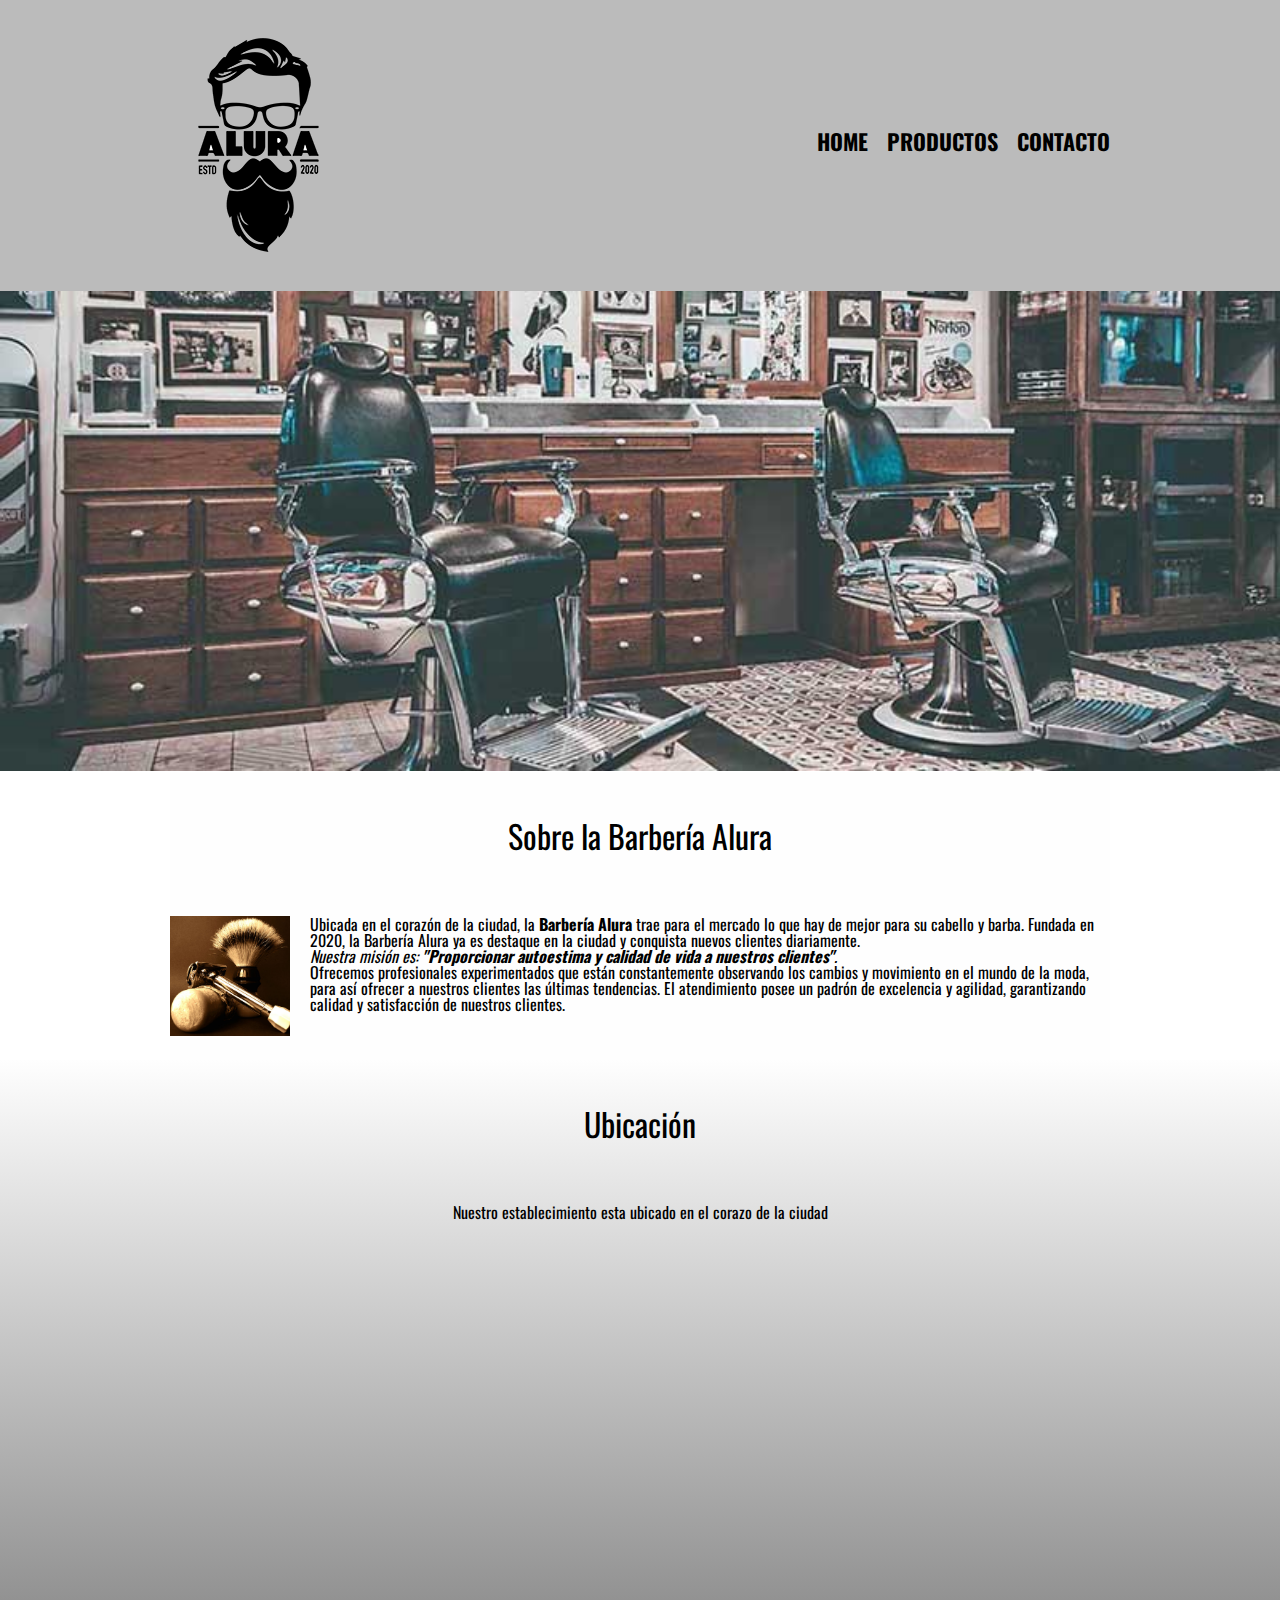
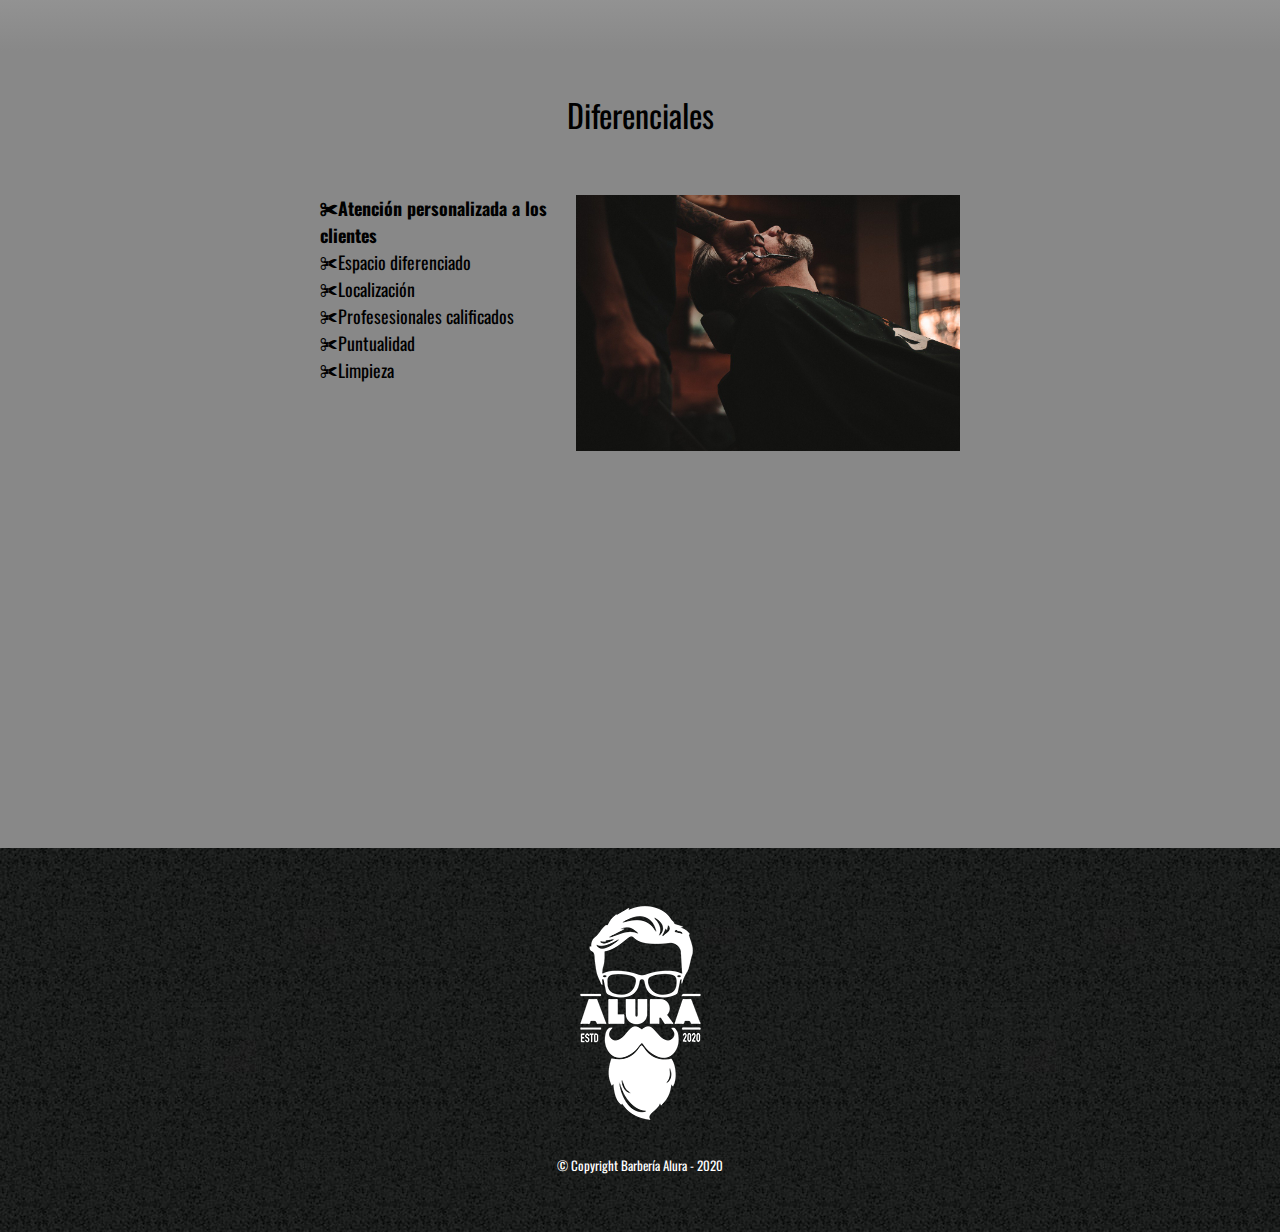
<file: index.html>
<!DOCTYPE html>

<html lang="es">
    
    <head>

        <meta charset="UTF-8"> 
        <meta name="viewport" content="width=device-width">
        <title>Barbería Alura</title>
        <link rel="stylesheet" href="reset.css">
        <link rel="stylesheet" href="style.css">
        <link rel="preconnect" href="https://fonts.googleapis.com">
        <link rel="preconnect" href="https://fonts.gstatic.com" crossorigin>
        <link href="https://fonts.googleapis.com/css2?family=Aboreto&family=Oswald:wght@200&display=swap" rel="stylesheet">
    </head>

    <body>

        <header>
            <div class="caja">
                <h1><img src="imagenes/logo.png" alt="Logo barberia Alura"></h1>
                <nav>
                    <ul>
                        <li><a href="index.html">Home</a></li>
                        <li><a href="productos.html">Productos</a></li>
                        <li><a href="contacto.html">Contacto</a></li>
                    </ul>
                </nav>
            </div>
        </header>

        <img class="banner" src="banner/banner.jpg">
        <main>

            <section class="principal">

                <h2 class="titulo-principal">Sobre la Barbería Alura</h2>
                <img class="utensilios" src="imagenes/utensilios.jpg" alt="Utensilios de un barbero">
                <p>Ubicada en el corazón de la ciudad, la <strong>Barbería Alura</strong> trae para el mercado lo que hay de mejor para su cabello y barba. Fundada en 2020, la Barbería Alura ya es destaque en la ciudad y conquista nuevos clientes diariamente.</p>
    
                <p id="mision"><em>Nuestra misión es: <strong>"Proporcionar autoestima y calidad de vida a nuestros clientes"</strong>.</em></p>
    
                <p>Ofrecemos profesionales experimentados que están constantemente observando los cambios y movimiento en el mundo de la moda, para así ofrecer a nuestros clientes las últimas tendencias. El atendimiento posee un padrón de excelencia y agilidad, garantizando calidad y satisfacción de nuestros clientes.</p> 
    
            </section>
            <section class="mapa">
                <h3 class="titulo-principal"> Ubicación </h3>
                <p>Nuestro establecimiento esta ubicado en el corazo de la ciudad</p>
                <div class="contenidoMapa">
                    <iframe src="https://www.google.com/maps/embed?pb=!1m14!1m12!1m3!1d12667.27349225671!2d-99.65893687420873!3d19.282238304393502!2m3!1f0!2f0!3f0!3m2!1i1024!2i768!4f13.1!5e0!3m2!1ses-419!2smx!4v1674699420747!5m2!1ses-419!2smx" width=100% height="350" style="border:0;" allowfullscreen="" loading="lazy" referrerpolicy="no-referrer-when-downgrade"></iframe>
                </div>
                
            </section>
            <section class="diferenciales">
    
                <h3 class="titulo-principal">Diferenciales</h3>
                <div class="contenido-diferenciales">
                    <ul class="lista-diferenciales">
                        <li class="items">Atención personalizada a los clientes</li>
                        <li class="items">Espacio diferenciado</li>
                        <li class="items">Localización</li>
                        <li class="items">Profesesionales calificados</li>
                        <li class="items">Puntualidad</li>
                        <li class="items">Limpieza</li>
                    </ul><img class="imagenDiferenciales" src="diferenciales/diferenciales.jpg" >
                </div>
                <div class="video"><iframe width="100%" height="315" src="https://www.youtube.com/embed/wcVVXUV0YUY" title="YouTube video player" frameborder="0" allow="accelerometer; autoplay; clipboard-write; encrypted-media; gyroscope; picture-in-picture; web-share" allowfullscreen></iframe>
                </div>
            </section>
            
        </main>
        
        <footer>
            <img src="imagenes/logo-blanco.png" alt="Logo barberia Alura">
            <p class="copyright">&copy Copyright Barbería Alura - 2020</p>
        </footer>
        
    </body>
</html>
</file>
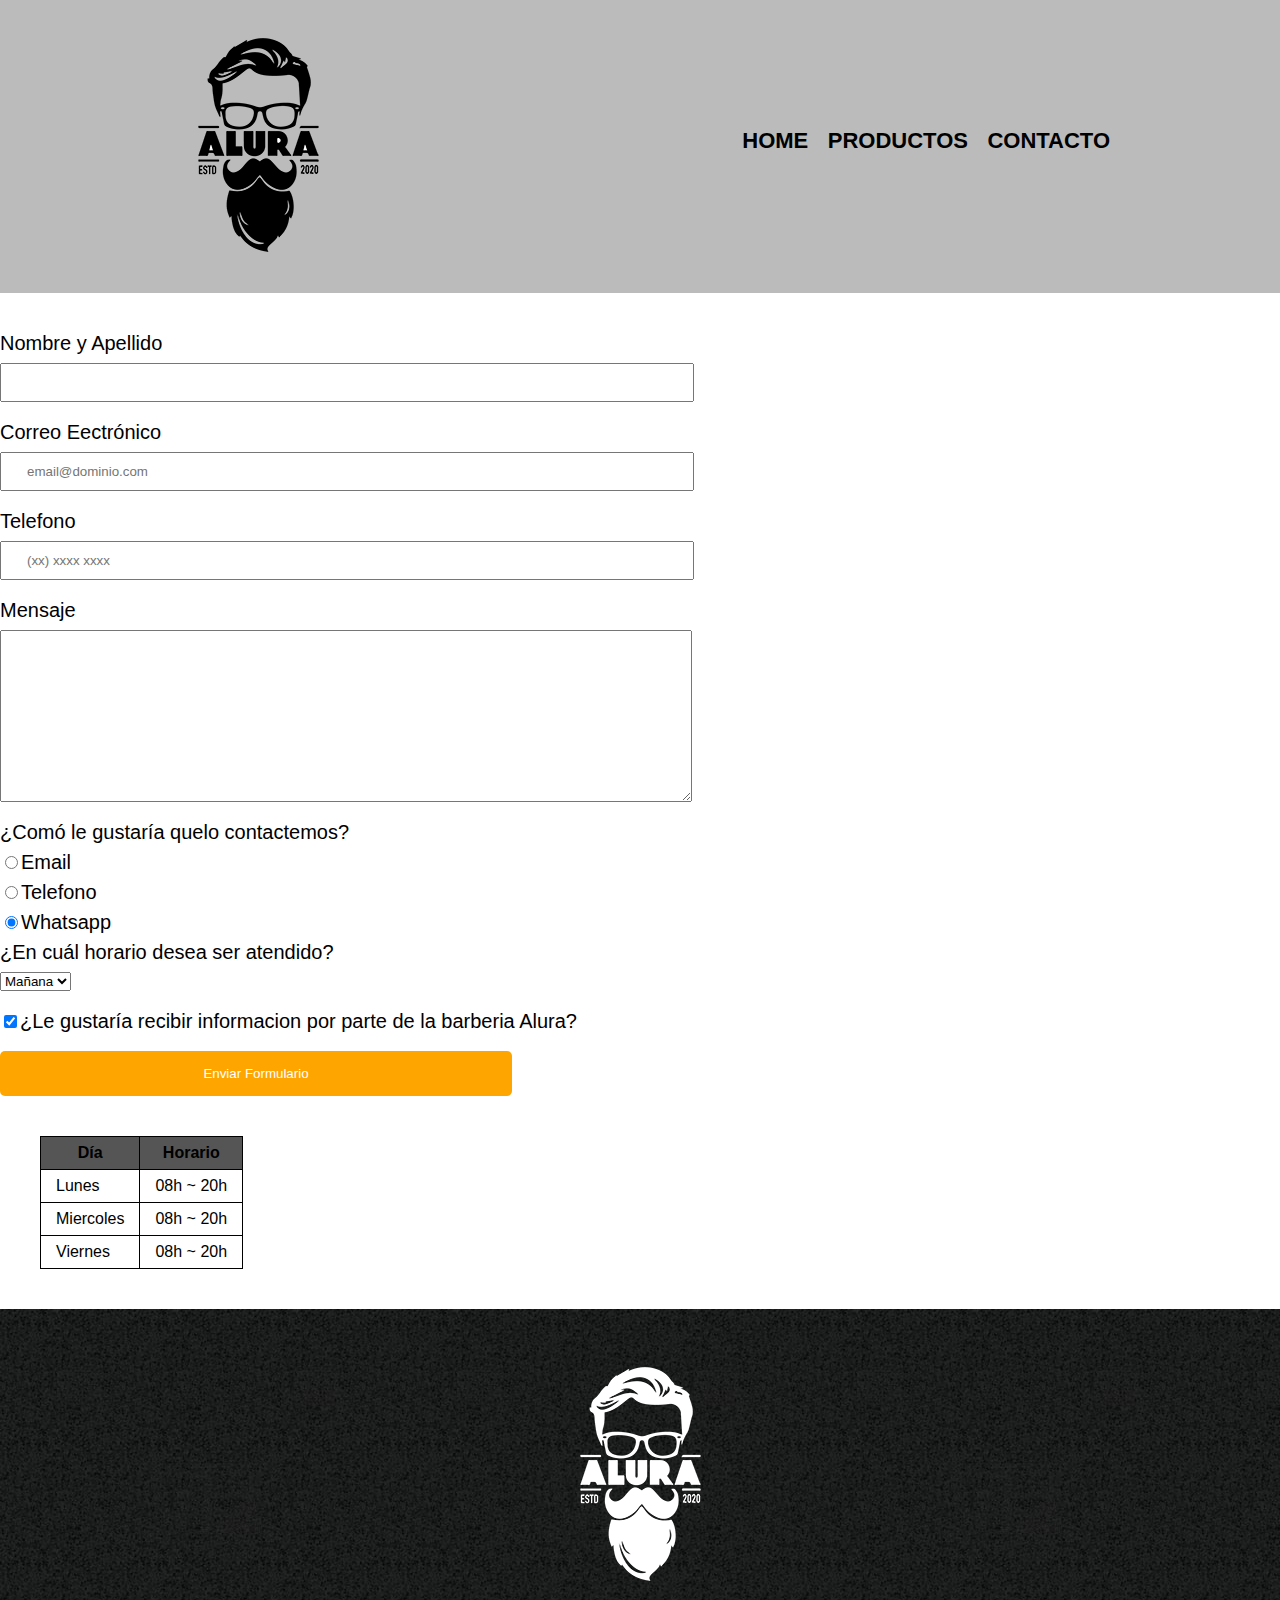
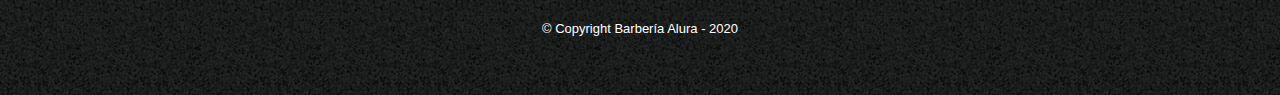
<file: contacto.html>
<!DOCTYPE html>

<html>
    <head>
        <meta charset="UTF-8">
        <title>Contacto - Barbería Alura</title>
        <link rel="stylesheet" href="reset.css">
        <link rel="stylesheet" href="style.css">
        <link rel="preconnect" href="https://fonts.googleapis.com">
        <link rel="preconnect" href="https://fonts.gstatic.com" crossorigin>
        <link href="https://fonts.googleapis.com/css2?family=Aboreto&display=swap" rel="stylesheet">
    </head>
    <body>
        <header>
            <div class="caja">
                <h1><img src="imagenes/logo.png" alt="Logo barberia Alura"></h1>
                <nav>
                    <ul>
                        <li><a href="index.html">Home</a></li>
                        <li><a href="productos.html">Productos</a></li>
                        <li><a href="contacto.html">Contacto</a></li>
                    </ul>
                </nav>
            </div>
        </header>

        <main>
           <form>
                <label for="nombre">Nombre y Apellido</label>
                <input type="text" id="nombre" class="input-padron" required>

                <label for="correo">Correo Eectrónico</label>
                <input type="email" id="correo" class="input-padron" required placeholder="email@dominio.com">

                <label for="telefono">Telefono</label>
                <input type="tel" id="telefono" class="input-padron" required placeholder="(xx) xxxx xxxx">

                <label for="mensaje">Mensaje</label>
                <textarea cols="69" rows="10" id="mensaje" class="input-padron"></textarea>

                <fieldset>
                    <legend>¿Comó le gustaría quelo contactemos?</legend>
                    <label for="email"><input type="radio" name="contacto" value="Email" id="email">Email</label>
                    
                    <label for="telefono"><input type="radio" name="contacto" value="Telefono" id="telefono">Telefono</label>
                
                    <label for="whatsapp"><input type="radio" name="contacto" value="Whatsapp" id="whatsapp" checked>Whatsapp</label>    
                </fieldset>

                <fieldset>
                    <legend>¿En cuál horario desea ser atendido?</legend>
                    <select>
                        <option>Mañana</option>
                        <option>Tarde</option>
                        <option>Noche</option>
                    </select>
                </fieldset>
                <label class="checkbox"><input type="checkbox" checked>¿Le gustaría recibir informacion por parte de la barberia Alura?</label>



                <input type="submit" value="Enviar Formulario" class="enviar">

           </form>
           <table>
                <thead>
                    <tr>
                        <th>Día</th>
                        <th>Horario</th>
                    </tr>
                </thead>
                <tbody>
                    <tr>
                        <td>Lunes</td>
                        <td>08h ~ 20h</td>
                    </tr>
                    <tr>
                        <td>Miercoles</td>
                        <td>08h ~ 20h</td>
                    </tr>
                    <tr>
                        <td>Viernes</td>
                        <td>08h ~ 20h</td>
                    </tr>
                </tbody>
                
                
           </table>
        </main>

        <footer>
            <img src="imagenes/logo-blanco.png" alt="Logo barberia Alura">
            <p class="copyright">&copy Copyright Barbería Alura - 2020</p>
        </footer>
    </body>
</html>
</file>
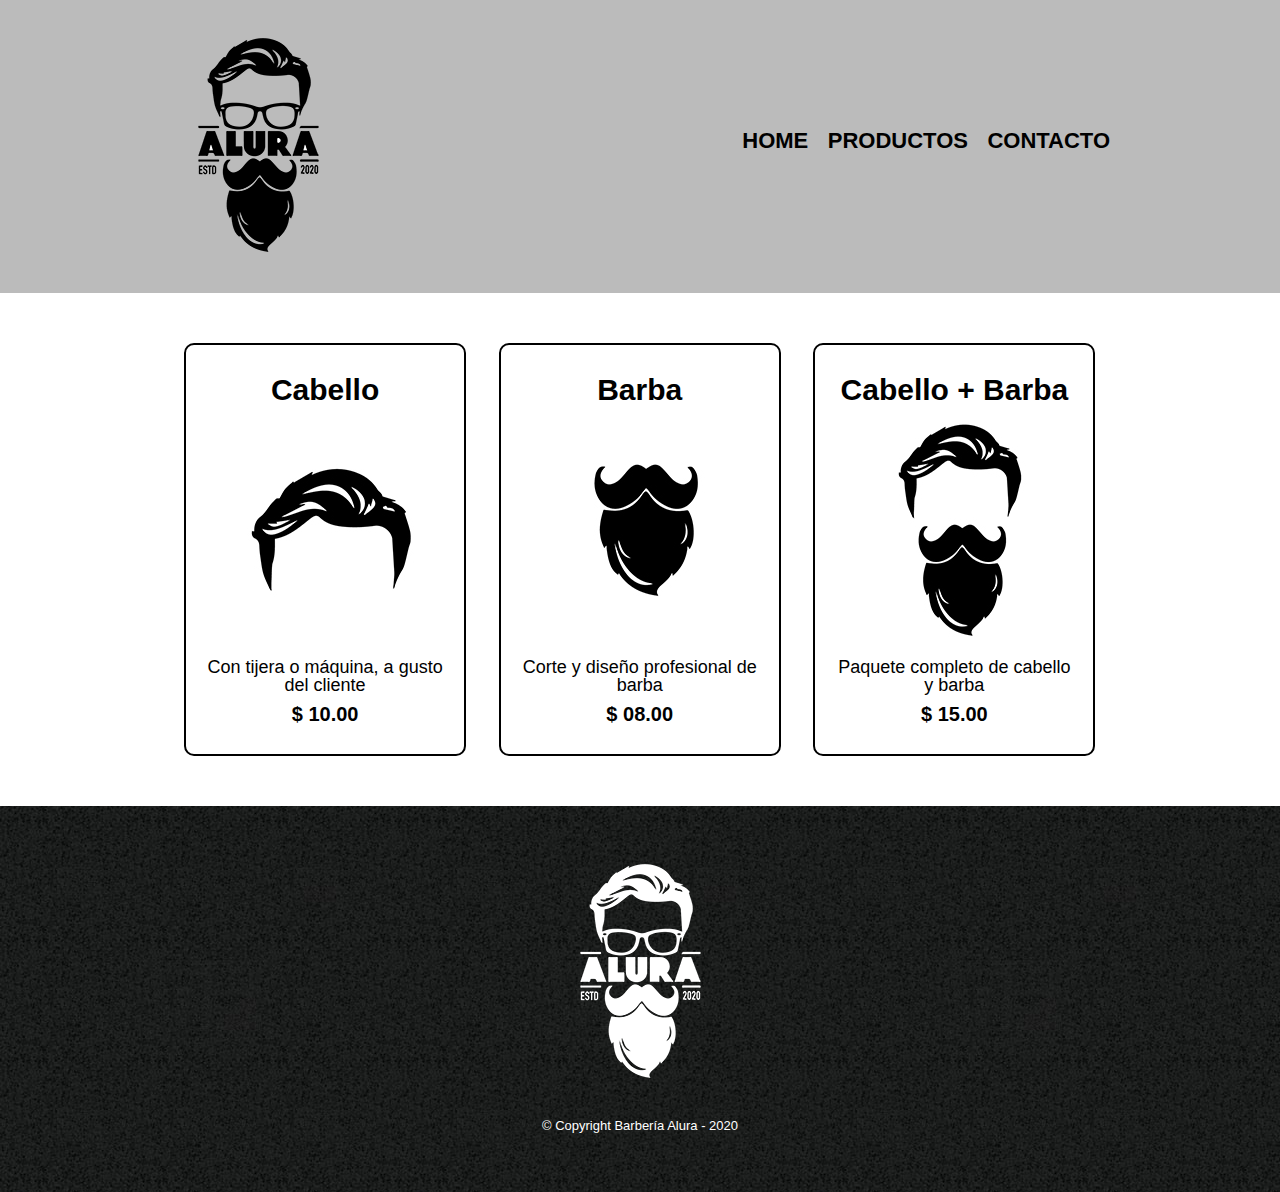
<file: productos.html>
<!DOCTYPE html>

<html>
    <head>
        <meta charset="UTF-8">
        <title>Productos - Barbería Alura</title>
        <link rel="stylesheet" href="reset.css">
        <link rel="stylesheet" href="style.css">
        <link rel="preconnect" href="https://fonts.googleapis.com">
        <link rel="preconnect" href="https://fonts.gstatic.com" crossorigin>
        <link href="https://fonts.googleapis.com/css2?family=Aboreto&display=swap" rel="stylesheet">
    </head>
    <body>
        <header>
            <div class="caja">
                <h1><img src="imagenes/logo.png"></h1>
                <nav>
                    <ul>
                        <li><a href="index.html">Home</a></li>
                        <li><a href="productos.html">Productos</a></li>
                        <li><a href="contacto.html">Contacto</a></li>
                    </ul>
                </nav>
            </div>
        </header>

        <main>
            <ul class="productos">
                <li>
                    <h2>Cabello</h2>
                    <img src="imagenes/cabello.jpg">
                    <p class="producto-descripcion">Con tijera o máquina, a gusto del cliente</p>
                    <p class="producto-precio">$ 10.00</p>
                </li>
                <li>
                    <h2>Barba</h2>
                    <img src="imagenes/barba.jpg">
                    <p class="producto-descripcion">Corte y diseño profesional de barba</p>
                    <p class="producto-precio">$ 08.00</p>
                </li>
                <li>
                    <h2>Cabello + Barba</h2>
                    <img src="imagenes/cabello+barba.jpg">
                    <p class="producto-descripcion">Paquete completo de cabello y barba</p>
                    <p class="producto-precio">$ 15.00</p>
                </li>
            </ul>
        </main>

        <footer>
            <img src="imagenes/logo-blanco.png">
            <p class="copyright">&copy Copyright Barbería Alura - 2020</p>
        </footer>
    </body>
</html>
</file>
<file: style.css>
body{
    font-family: 'Aboreto', cursive;
    font-family: 'Oswald', sans-serif;
}
header {
    background-color: #BBBBBB;
    padding: 20px 0;
}

.caja{
    width: 940px;
    position: relative;
    margin: 0 auto;
}

nav{
    position: absolute;
    top:110px;
    right: 0;
}

nav li{
    display: inline;
    margin: 0 0 0 15px;
}

nav a{
    text-transform: uppercase;
    color: #000000;
    font-weight: bold;
    font-size: 22px;
    text-decoration: none;
}

nav a:hover{
    color: #c78c19;
    text-decoration: underline;
}

.productos{
    width: 940px;
    margin: 0 auto;
    padding: 50px;
}


.productos li{
    display: inline-block;
    text-align: center;
    width: 30%;
    vertical-align: top;
    margin: 0 1.5%;
    padding: 30px 20px;
    box-sizing: border-box;
    border: 2px solid #000000;
    border-radius: 10px;
}

.productos li:hover{
    border-color:#c78c19;
}

.productos li:active{
    border-color:#088c19;
}

.productos h2{
    font-size: 30px;
    font-weight: bold;
}

.productos li:hover h2{
    font-size: 33px;
}

.producto-descripcion{
    font-size: 18px;
}

.producto-precio{
    font-size: 20px;
    font-weight: bold;
    margin-top:10px;
}

footer{
    text-align: center;
    background: url(imagenes/bg.jpg);
    padding:40px;
}

.copyright{
    color:#FFFFFF;
    font-size: 13px;
    margin:20px;
}

form{
    margin: 40px 0;
}

form label, form legend{
    display: block;
    font-size: 20px;
    margin: 0 0 10px;
}
.input-padron{
    display: block;
    margin: 0 0 20px;
    padding: 10px 25px;
    width: 50%;
}
.checkbox{
    margin: 20px 0;
}
.enviar{
    width: 40%;
    padding: 15px 0;
    font-size: bold;
    color: #FFFFFF;
    background: orange;
    border: none;
    border-radius: 5px;
    transition: 1s all;
    cursor: pointer;
}
.enviar:hover{
    background: darkorange;
    transform: scale(1.2) rotate(10deg);
}
table{
    margin: 40px 40px;

}
thead{
    background: #555555;
    font-weight: bold;
}
td, th{
    border: 1px solid #000000;
    padding: 8px 15px;
}
/*CSS para pagína home*/

.banner{
    width: 100%;
}
.principal{
    padding: 3em 0;
    background: #fefefe;
    width: 940px;
    margin: 0 auto;
}
.titulo-principal{
    text-align: center;
    font-size: 2em;
    margin: 0 0 2em;
    clear: left;/* se indica que el float solo afecte al texno y no al título*/
}
.principal p{
    margin: 0 0 1em;
    width: 940px;
    margin: 0 auto;
}
.principal strong{
    font-weight: bold;
}
.principal em{
    font-style: italic;
}
.utensilios{
    width: 120px;
    float:left;
    margin: 0 20px 20px 0;
}
.mapa{
    padding: 3em 0;
    background: linear-gradient(#fefefe, #888888);
}
.contenidoMapa{
    width: 940px;
    margin: 0 auto;
}
.mapa p{
    margin: 0 0 2em;
    text-align: center;
}
.diferenciales{
    padding: 3em 0;
    background: #888888;
}
.contenido-diferenciales{
    width: 640px;
    margin: 0 auto;
}
.lista-diferenciales{
    width: 40%;
    display: inline-block;
    vertical-align: top;
}
.items{
    line-height: 1.5;
    font-size: 18px;
}
.items:before{
    content: "✀";
}
.items:first-child{
    font-weight: bold;
}
.imagenDiferenciales{
    width: 60%;
    transition: 400ms;
}
.imagenDiferenciales:hover{
    opacity: 0.3;
}
.video{
    width: 560px;
    margin: 1em auto;
}
@media screen and (max-width:480px){
    h1{
        text-align: center;
    }
    nav{
        position: static;
    }
    .caja, .principal, .mapa-contenido, .contenido-diferenciales, .video {
        width: auto;
    }
    .lista-diferenciales, .imagen-diferenciales{
        width: 100%;
    }
}
</file>
